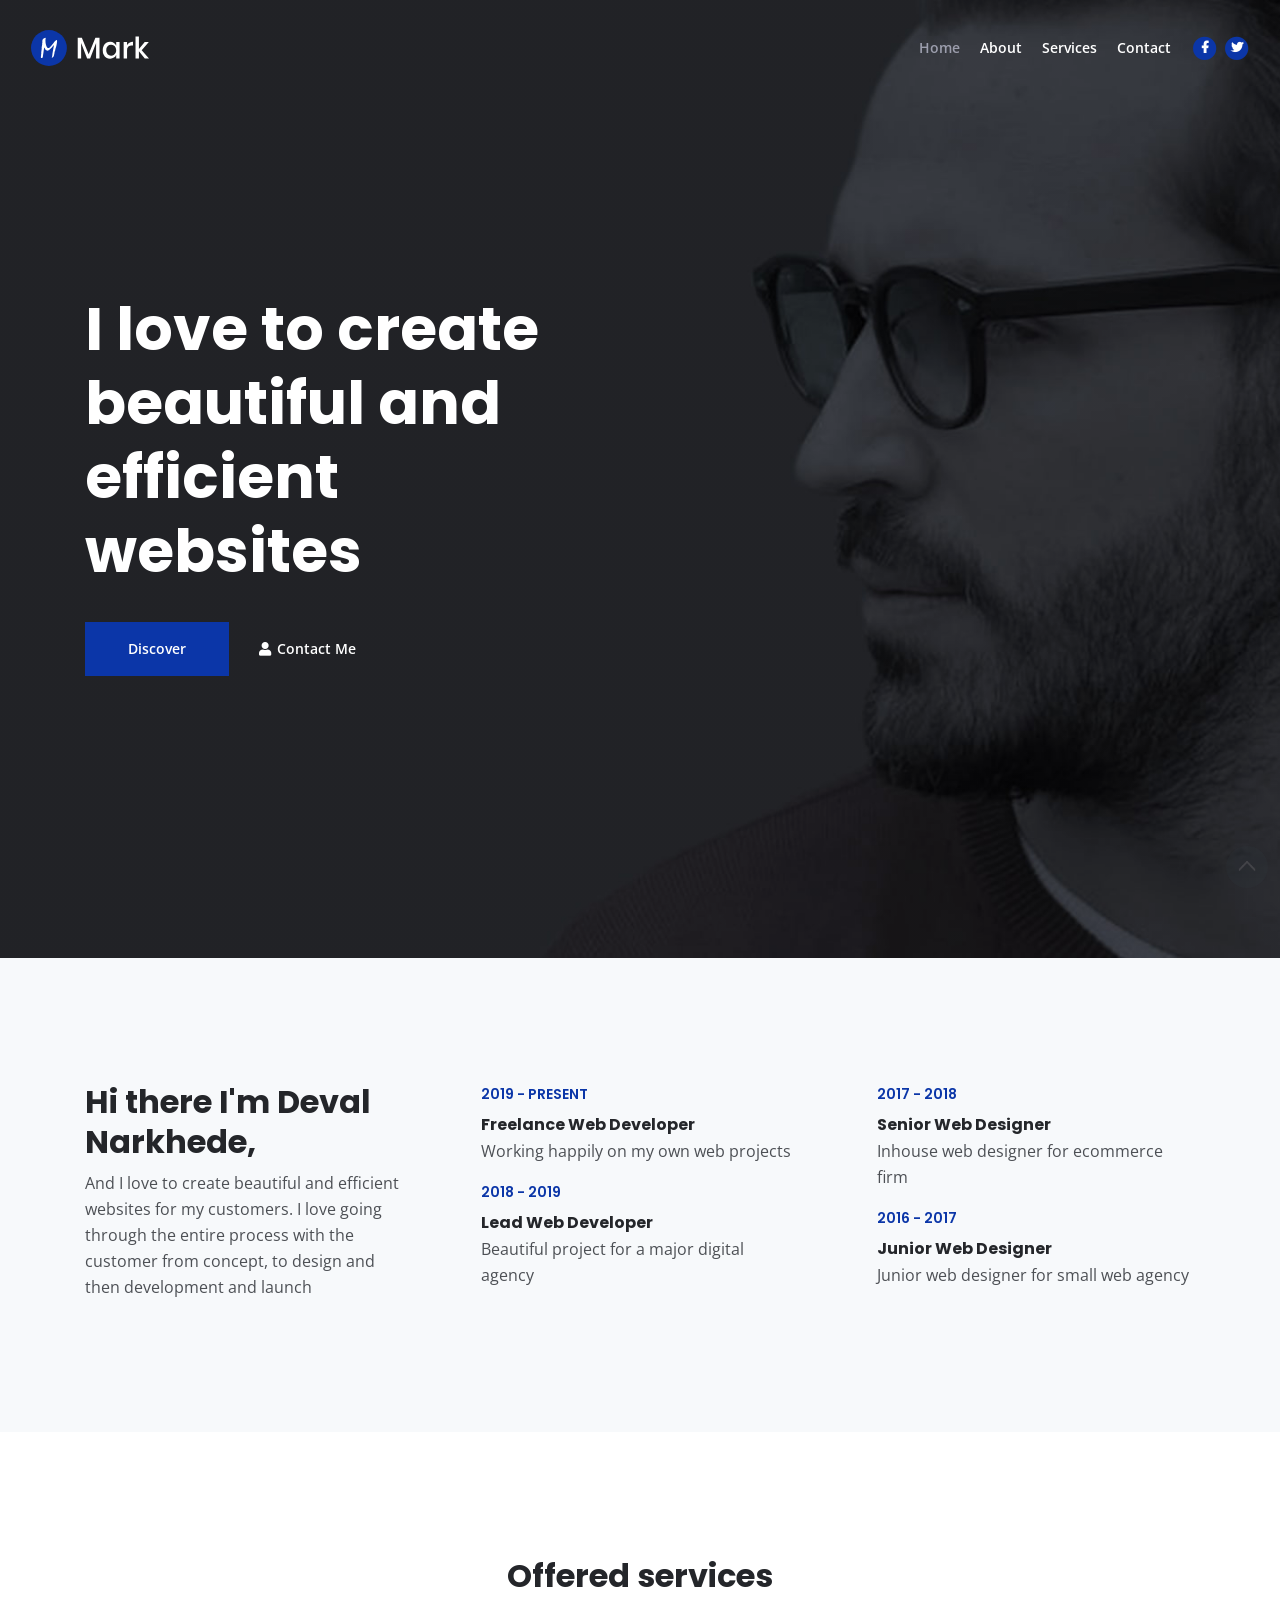
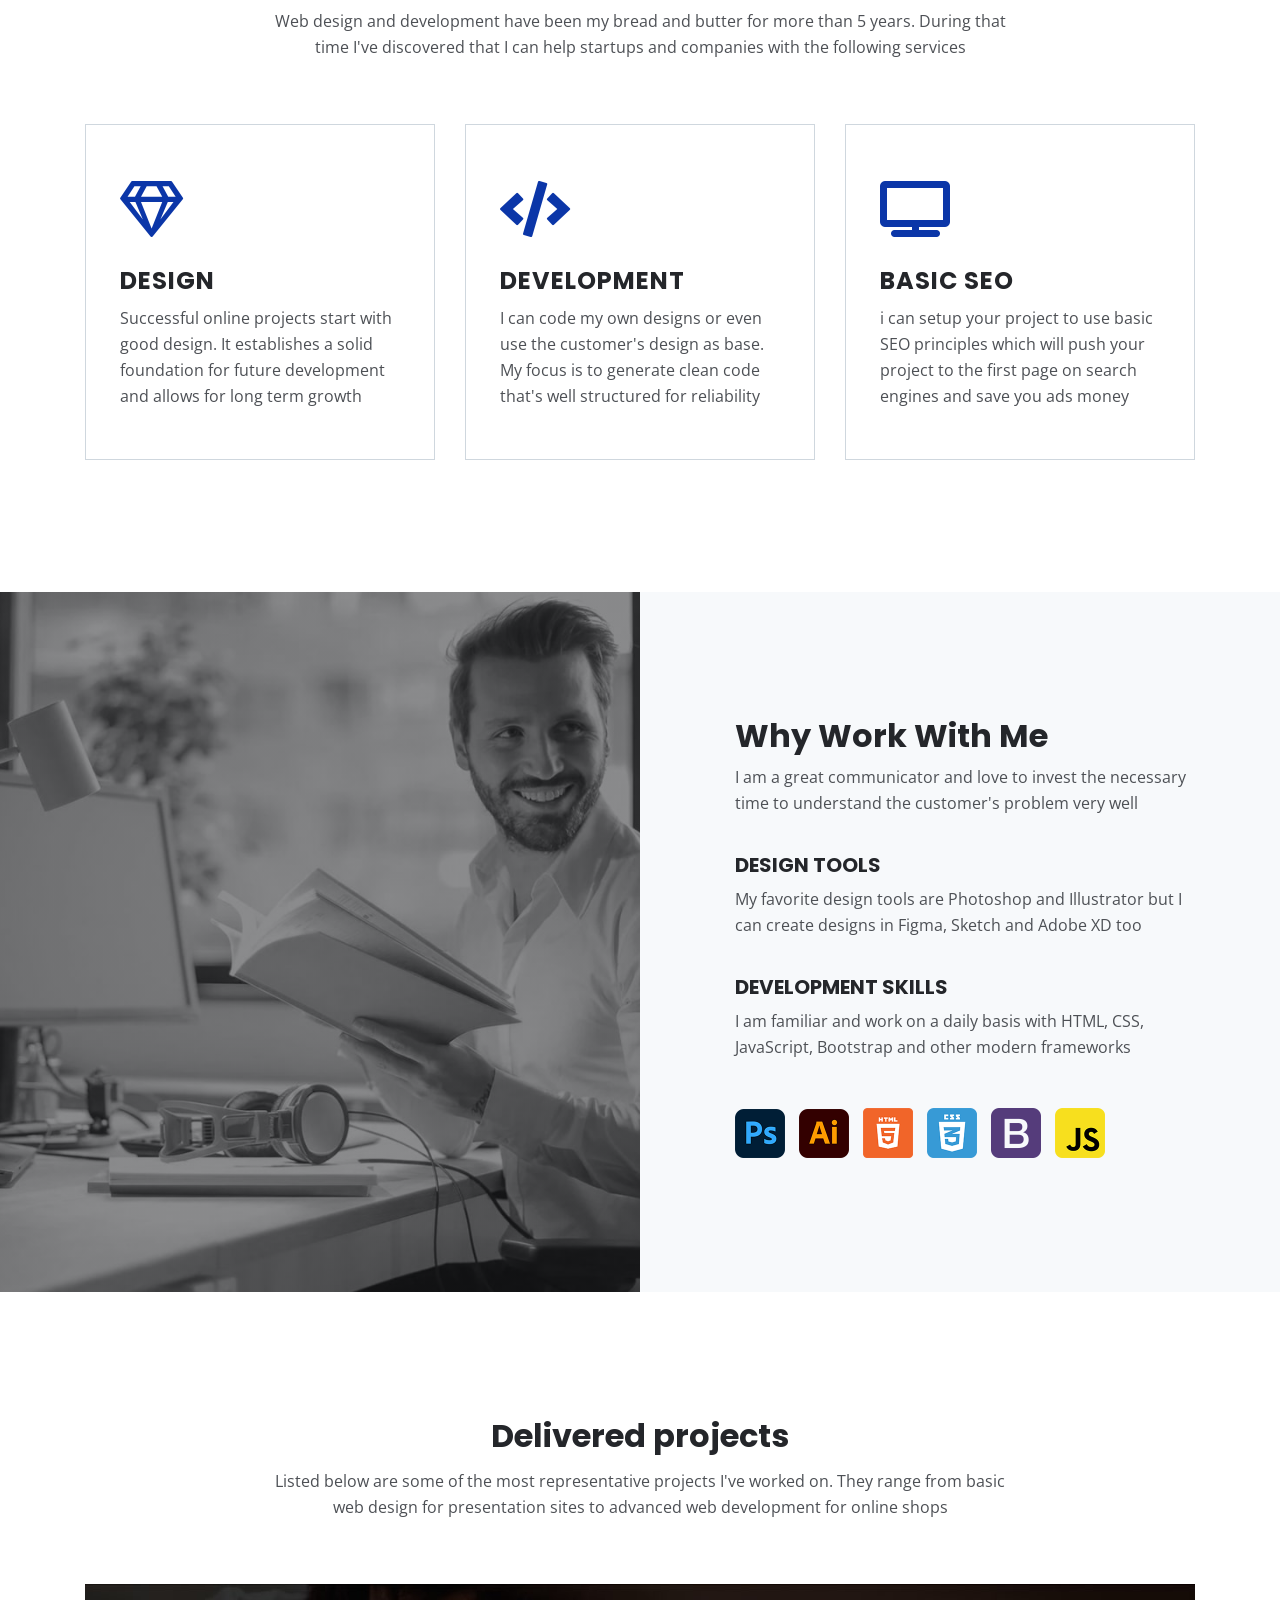
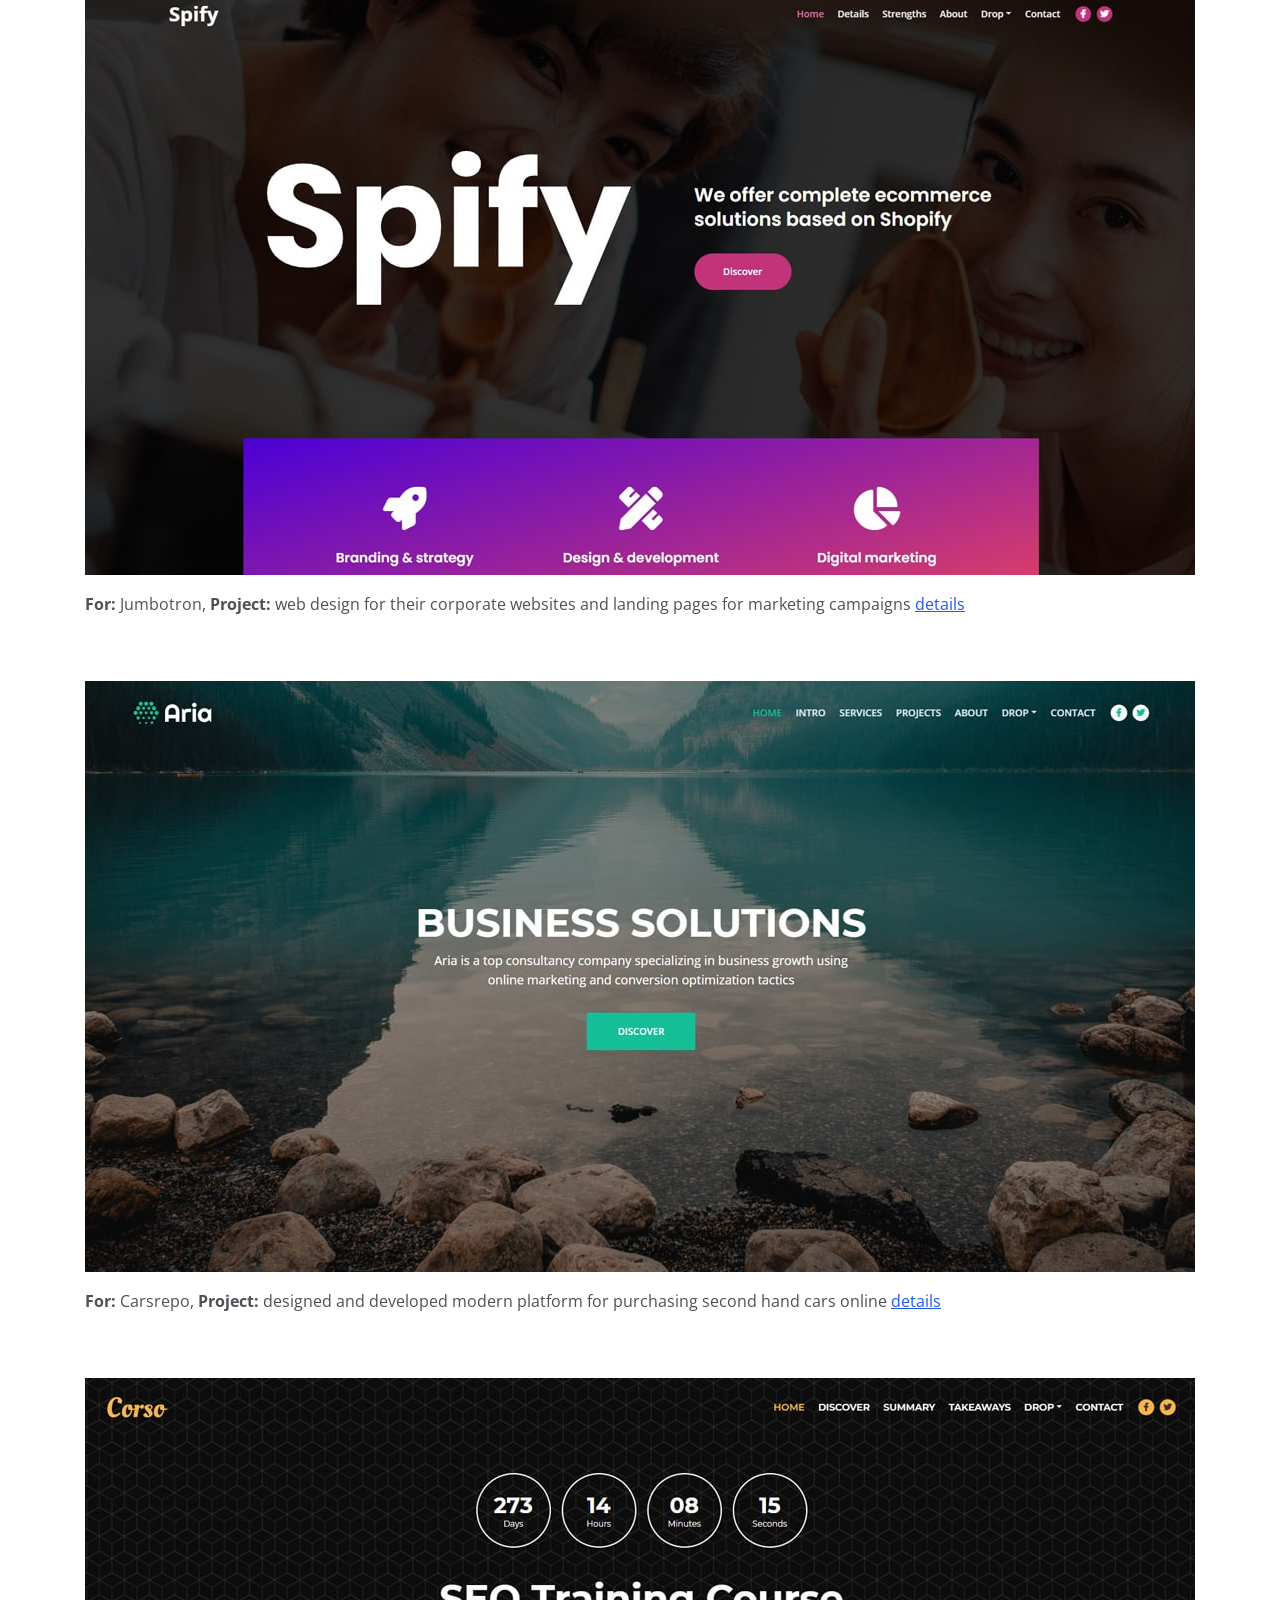
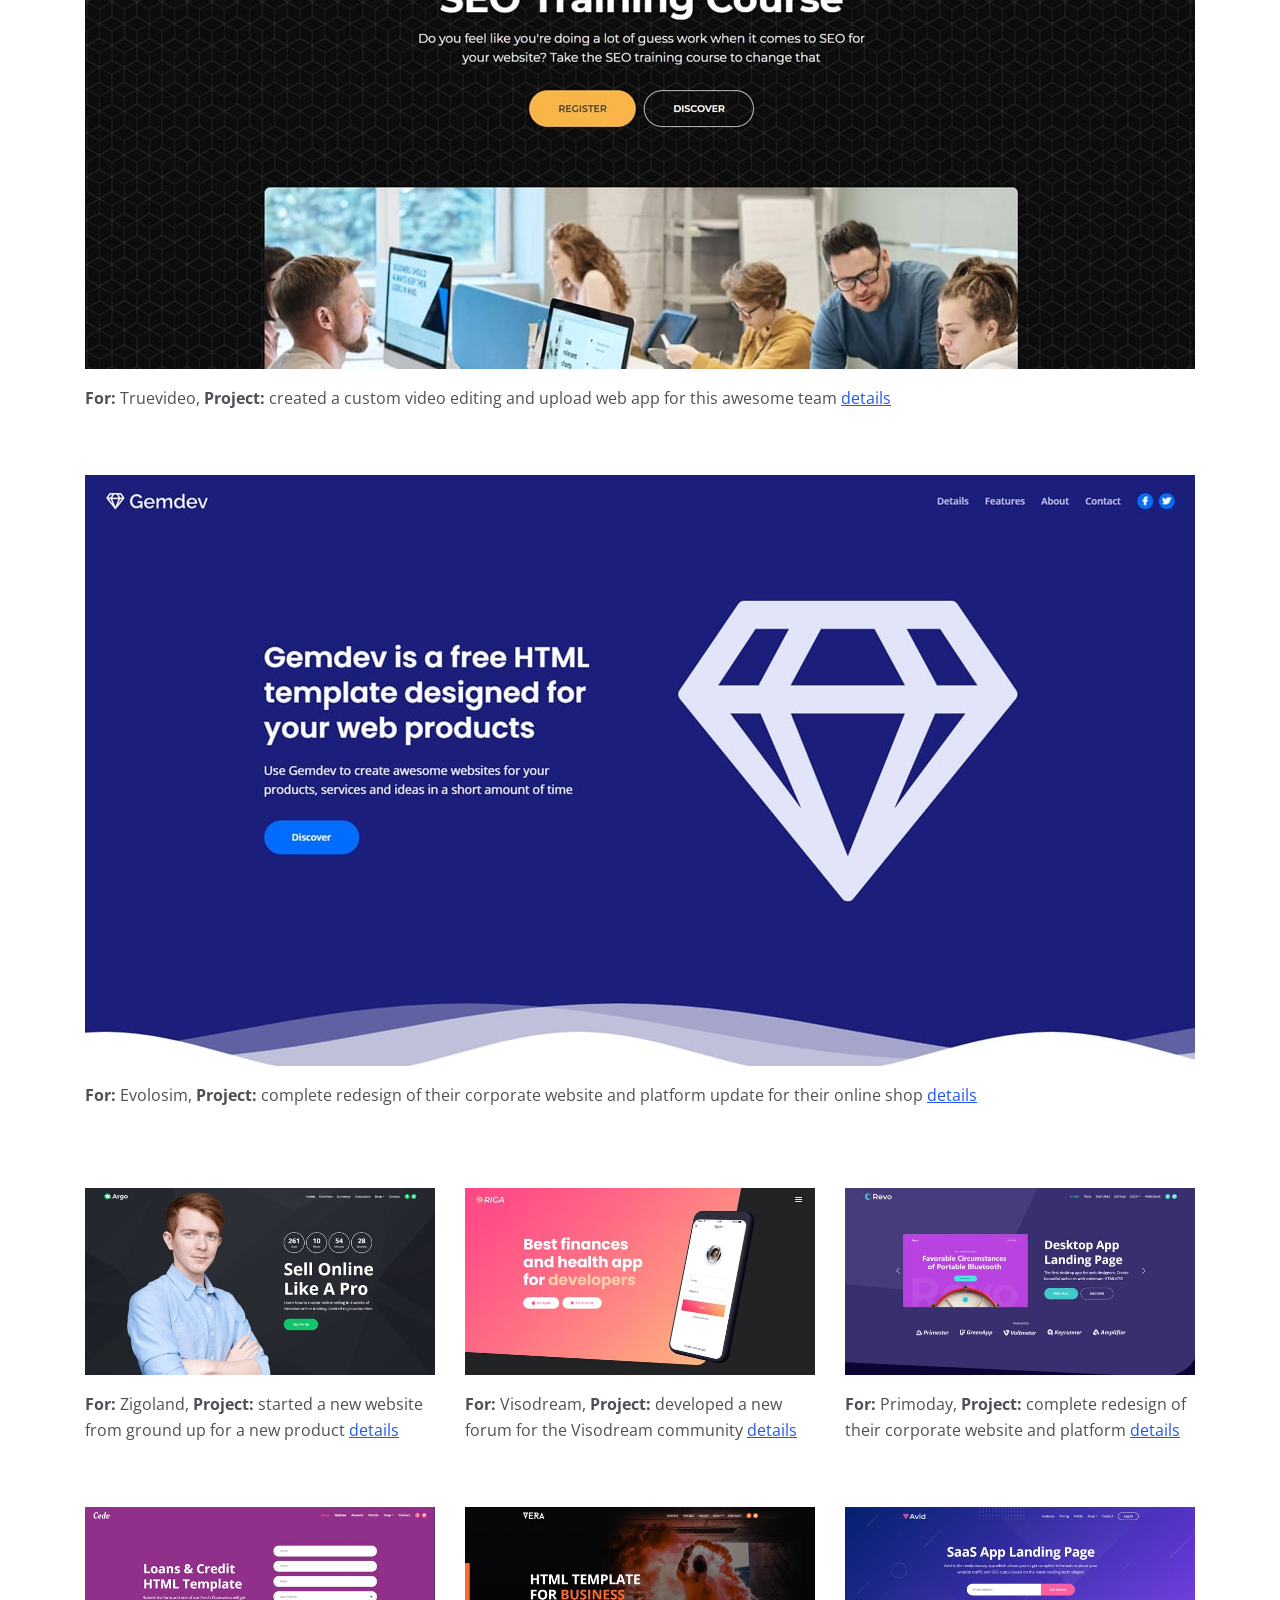
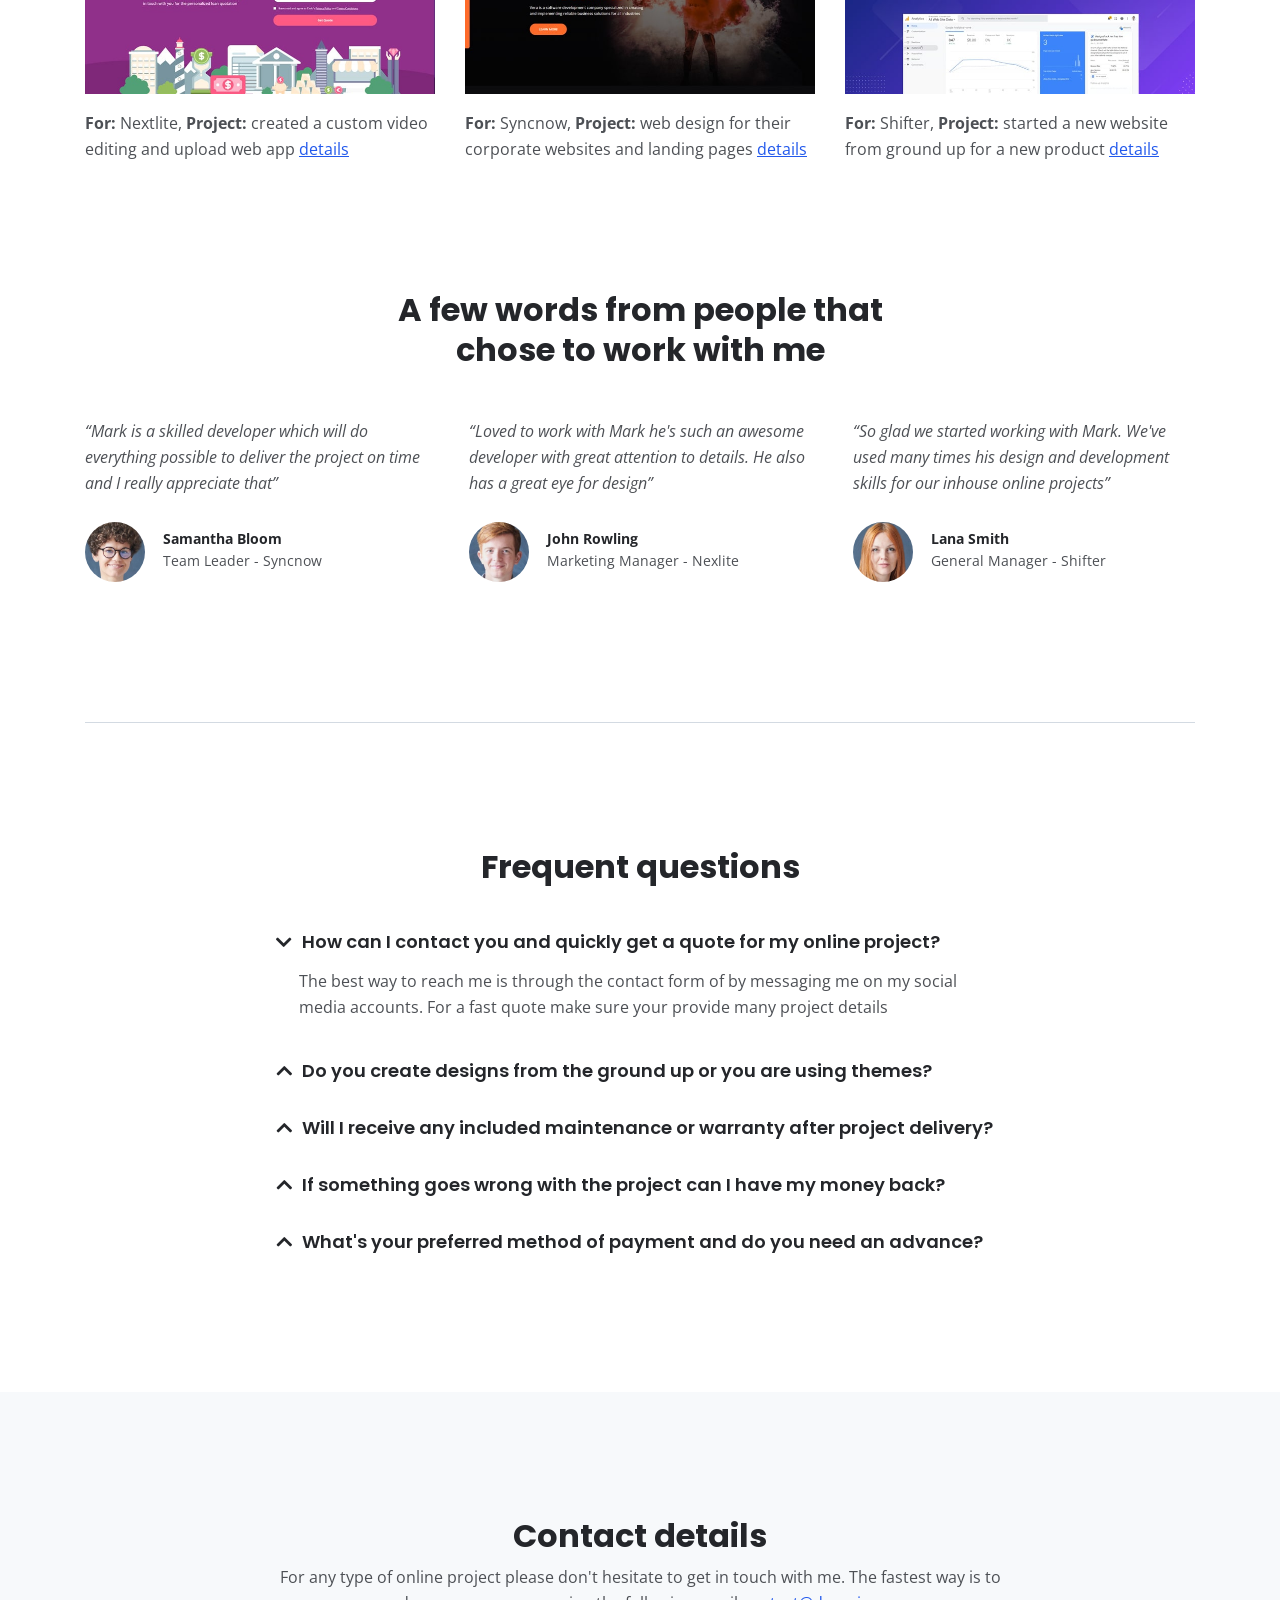
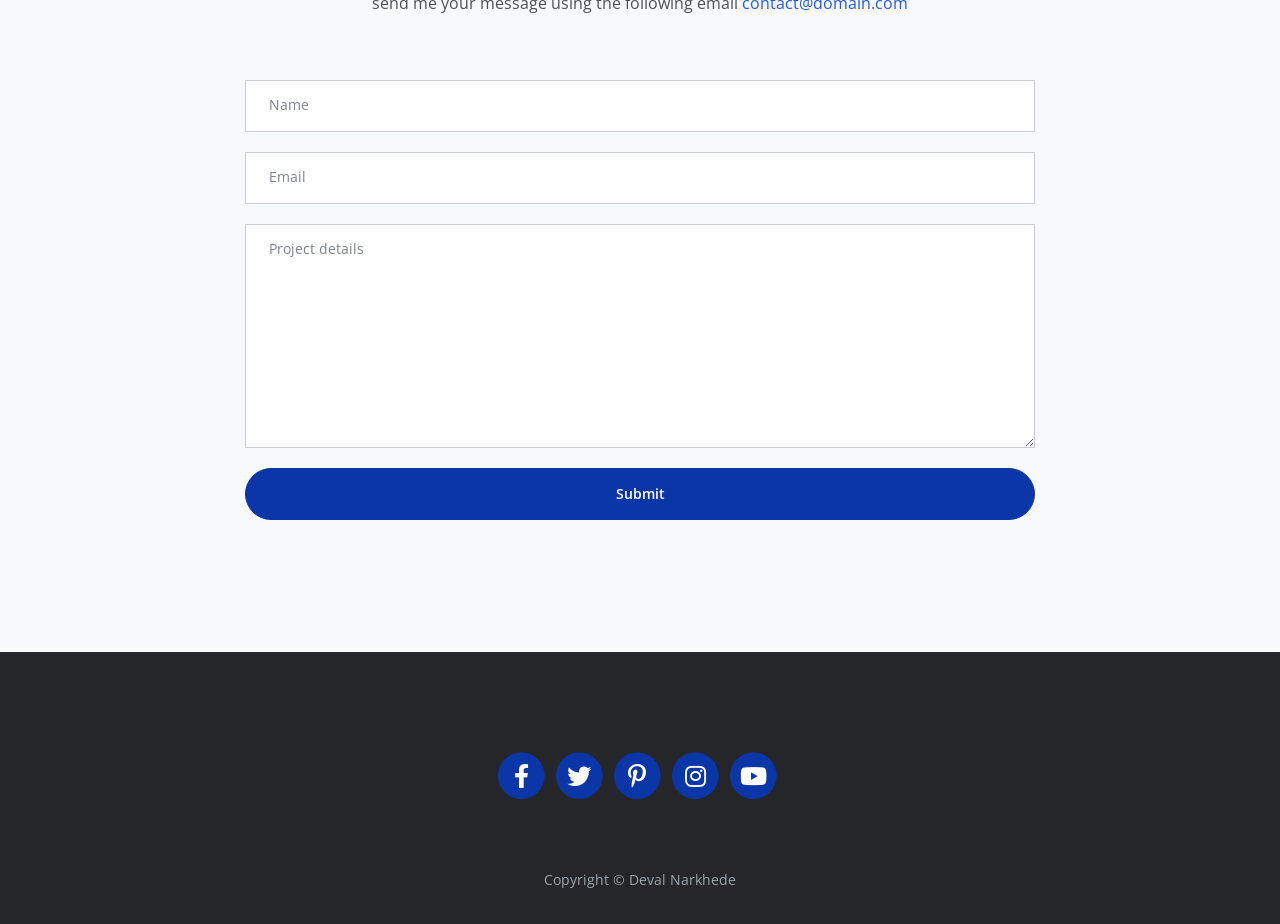
<file: index.html>
<!DOCTYPE html>
<html lang="en">
<head>
    <meta charset="utf-8">
    <meta name="viewport" content="width=device-width, initial-scale=1, shrink-to-fit=no">

    <!-- SEO Meta Tags -->
    <meta name="description" content="Your description">
    <meta name="author" content="Your name">

    <!-- OG Meta Tags to improve the way the post looks when you share the page on Facebook, Twitter, LinkedIn -->
	<meta property="og:site_name" content="" /> <!-- website name -->
	<meta property="og:site" content="" /> <!-- website link -->
	<meta property="og:title" content=""/> <!-- title shown in the actual shared post -->
	<meta property="og:description" content="" /> <!-- description shown in the actual shared post -->
	<meta property="og:image" content="" /> <!-- image link, make sure it's jpg -->
	<meta property="og:url" content="" /> <!-- where do you want your post to link to -->
	<meta name="twitter:card" content="summary_large_image"> <!-- to have large image post format in Twitter -->

    <!-- Webpage Title -->
    <title>Portfolio - Deval</title>

    <!-- Styles -->
    <link rel="preconnect" href="https://fonts.gstatic.com">
    <link href="https://fonts.googleapis.com/css2?family=Open+Sans:ital,wght@0,400;0,600;0,700;1,400&family=Poppins:wght@600&display=swap" rel="stylesheet">
    <link href="assets/css/bootstrap.css" rel="stylesheet">
    <link href="assets/css/fontawesome-all.css" rel="stylesheet">
	<link href="assets/css/styles.css" rel="stylesheet">

	<!-- Favicon  -->
    <link rel="icon" href="assets/images/favicon.png">
</head>
<body data-spy="scroll" data-target=".fixed-top">

    <!-- Navigation -->
    <nav class="navbar navbar-expand-lg fixed-top navbar-dark">
        <div class="container">

            <!-- Image Logo -->
            <a class="navbar-brand logo-image" href="index.html"><img src="assets/images/logo.svg" alt="alternative"></a>

            <!-- Text Logo - Use this if you don't have a graphic logo -->
            <!-- <a class="navbar-brand logo-text page-scroll" href="index.html">Mark</a> -->

            <button class="navbar-toggler p-0 border-0" type="button" data-toggle="offcanvas">
                <span class="navbar-toggler-icon"></span>
            </button>

            <div class="navbar-collapse offcanvas-collapse" id="navbarsExampleDefault">
                <ul class="navbar-nav ml-auto">
                    <li class="nav-item">
                        <a class="nav-link page-scroll" href="#header">Home <span class="sr-only">(current)</span></a>
                    </li>
                    <li class="nav-item">
                        <a class="nav-link page-scroll" href="#about">About</a>
                    </li>
                    <li class="nav-item">
                        <a class="nav-link page-scroll" href="#services">Services</a>
                    </li>
                    <!-- <li class="nav-item dropdown">
                        <a class="nav-link dropdown-toggle" href="#" id="dropdown01" data-toggle="dropdown" aria-haspopup="true" aria-expanded="false">Drop</a>
                        <div class="dropdown-menu" aria-labelledby="dropdown01">
                            <a class="dropdown-item page-scroll" href="project.html">Project Details</a>
                            <div class="dropdown-divider"></div>
                            <a class="dropdown-item page-scroll" href="terms.html">Terms Conditions</a>
                            <div class="dropdown-divider"></div>
                            <a class="dropdown-item page-scroll" href="privacy.html">Privacy Policy</a>
                        </div>
                    </li> -->
                    <li class="nav-item">
                        <a class="nav-link page-scroll" href="#contact">Contact</a>
                    </li>
                </ul>
                <span class="nav-item social-icons">
                    <span class="fa-stack">
                        <a href="#your-link">
                            <i class="fas fa-circle fa-stack-2x"></i>
                            <i class="fab fa-facebook-f fa-stack-1x"></i>
                        </a>
                    </span>
                    <span class="fa-stack">
                        <a href="#your-link">
                            <i class="fas fa-circle fa-stack-2x"></i>
                            <i class="fab fa-twitter fa-stack-1x"></i>
                        </a>
                    </span>
                </span>
            </div> <!-- end of navbar-collapse -->
        </div> <!-- end of container -->
    </nav> <!-- end of navbar -->
    <!-- end of navigation -->


    <!-- Header -->
    <header id="header" class="header">
        <div class="container">
            <div class="row">
                <div class="col-lg-6">
                    <div class="text-container">
                        <h1 class="h1-large">I love to create beautiful and efficient websites</h1>
                        <a class="btn-solid-lg page-scroll" href="#about">Discover</a>
                        <a class="btn-outline-lg page-scroll" href="#contact"><i class="fas fa-user"></i>Contact Me</a>
                    </div> <!-- end of text-container -->
                </div> <!-- end of col -->
            </div> <!-- end of row -->
        </div> <!-- end of container -->
    </header> <!-- end of header -->
    <!-- end of header -->


    <!-- About-->
    <div id="about" class="basic-1 bg-gray">
        <div class="container">
            <div class="row">
                <div class="col-lg-4">
                    <div class="text-container first">
                        <h2>Hi there I'm Deval Narkhede,</h2>
                        <p>And I love to create beautiful and efficient websites for my customers. I love going through the entire process with the customer from concept, to design and then development and launch</p>
                    </div> <!-- end of text-container -->
                </div> <!-- end of col -->
                <div class="col-lg-4">
                    <div class="text-container second">
                        <div class="time">2019 - PRESENT</div>
                        <h6>Freelance Web Developer</h6>
                        <p>Working happily on my own web projects</p>
                        <div class="time">2018 - 2019</div>
                        <h6>Lead Web Developer</h6>
                        <p>Beautiful project for a major digital agency</p>
                    </div> <!-- end of text-container -->
                </div> <!-- end of col -->
                <div class="col-lg-4">
                    <div class="text-container third">
                        <div class="time">2017 - 2018</div>
                        <h6>Senior Web Designer</h6>
                        <p>Inhouse web designer for ecommerce firm</p>
                        <div class="time">2016 - 2017</div>
                        <h6>Junior Web Designer</h6>
                        <p>Junior web designer for small web agency</p>
                    </div> <!-- end of text-container -->
                </div> <!-- end of col -->
            </div> <!-- end of row -->
        </div> <!-- end of container -->
    </div> <!-- end of basic-1 -->
    <!-- end of about -->


    <!-- Services -->
    <div id="services" class="basic-2">
        <div class="container">
            <div class="row">
                <div class="col-lg-12">
                    <h2 class="h2-heading">Offered services</h2>
                    <p class="p-heading">Web design and development have been my bread and butter for more than 5 years. During that time I've discovered that I can help startups and companies with the following services</p>
                </div> <!-- end of col -->
            </div> <!-- end of row -->
            <div class="row">
                <div class="col-lg-4">
                    <div class="text-box">
                        <i class="far fa-gem"></i>
                        <h4>DESIGN</h4>
                        <p>Successful online projects start with good design. It establishes a solid foundation for future development and allows for long term growth</p>
                    </div> <!-- end of text-box -->
                </div> <!-- end of col -->
                <div class="col-lg-4">
                    <div class="text-box">
                        <i class="fas fa-code"></i>
                        <h4>DEVELOPMENT</h4>
                        <p>I can code my own designs or even use the customer's design as base. My focus is to generate clean code that's well structured for reliability</p>
                    </div> <!-- end of text-box -->
                </div> <!-- end of col -->
                <div class="col-lg-4">
                    <div class="text-box">
                        <i class="fas fa-tv"></i>
                        <h4>BASIC SEO</h4>
                        <p>i can setup your project to use basic SEO principles which will push your project to the first page on search engines and save you ads money</p>
                    </div> <!-- end of text-box -->
                </div> <!-- end of col -->
            </div> <!-- end of row -->
        </div> <!-- end of container -->
    </div> <!-- end of basic-2 -->
    <!-- end of services -->


    <!-- Details -->
	<div class="split">
		<div class="area-1">
		</div><!-- end of area-1 on same line and no space between comments to eliminate margin white space --><div class="area-2 bg-gray">
            <div class="container">
                <div class="row">
                    <div class="col-lg-12">

                        <!-- Text Container -->
                        <div class="text-container">
                            <h2>Why Work With Me</h2>
                            <p>I am a great communicator and love to invest the necessary time to understand the customer's problem very well</p>
                            <h5>DESIGN TOOLS</h5>
                            <p>My favorite design tools are Photoshop and Illustrator but I can create designs in Figma, Sketch and Adobe XD too</p>
                            <h5>DEVELOPMENT SKILLS</h5>
                            <p>I am familiar and work on a daily basis with HTML, CSS, JavaScript, Bootstrap and other modern frameworks</p>

                            <div class="icons-container">
                                <img src="assets/images/details-icon-photoshop.png" alt="alternative">
                                <img src="assets/images/details-icon-illustrator.png" alt="alternative">
                                <img src="assets/images/details-icon-html.png" alt="alternative">
                                <img src="assets/images/details-icon-css.png" alt="alternative">
                                <img src="assets/images/details-icon-bootstrap.png" alt="alternative">
                                <img src="assets/images/details-icon-javascript.png" alt="alternative">
                            </div> <!-- end of icons-container -->
                        </div> <!-- end of text-container -->
                        <!-- end of text container -->

                    </div> <!-- end of col -->
                </div> <!-- end of row -->
            </div> <!-- end of container -->
		</div> <!-- end of area-2 -->
    </div> <!-- end of split -->
    <!-- end of details -->


    <!-- Projects -->
    <div id="projects" class="basic-3">
        <div class="container">
            <div class="row">
                <div class="col-lg-12">
                    <h2 class="h2-heading">Delivered projects</h2>
                    <p class="p-heading">Listed below are some of the most representative projects I've worked on. They range from basic web design for presentation sites to advanced web development for online shops</p>
                </div> <!-- end of col -->
            </div> <!-- end of row -->
            <div class="row">
                <div class="col-lg-12">
                    <div class="text-container">
                        <div class="image-container">
                            <a href="project.html">
                                <img class="img-fluid" src="assets/images/project-1.jpg" alt="alternative">
                            </a>
                        </div> <!-- end of image-container -->
                        <p><strong>For:</strong> Jumbotron, <strong>Project:</strong> web design for their corporate websites and landing pages for marketing campaigns <a class="blue" href="project.html">details</a></p>
                    </div> <!-- end of text-container -->
                    <div class="text-container">
                        <div class="image-container">
                            <a href="project.html">
                                <img class="img-fluid" src="assets/images/project-2.jpg" alt="alternative">
                            </a>
                        </div> <!-- end of image-container -->
                        <p><strong>For:</strong> Carsrepo, <strong>Project:</strong> designed and developed modern platform for purchasing second hand cars online <a class="blue" href="project.html">details</a></p>
                    </div> <!-- end of text-container -->
                    <div class="text-container">
                        <div class="image-container">
                            <a href="project.html">
                                <img class="img-fluid" src="assets/images/project-3.jpg" alt="alternative">
                            </a>
                        </div> <!-- end of image-container -->
                        <p><strong>For:</strong> Truevideo, <strong>Project:</strong> created a custom video editing and upload web app for this awesome team <a class="blue" href="project.html">details</a></p>
                    </div> <!-- end of text-container -->
                    <div class="text-container">
                        <div class="image-container">
                            <a href="project.html">
                                <img class="img-fluid" src="assets/images/project-4.jpg" alt="alternative">
                            </a>
                        </div> <!-- end of image-container -->
                        <p><strong>For:</strong> Evolosim, <strong>Project:</strong> complete redesign of their corporate website and platform update for their online shop <a class="blue" href="project.html">details</a></p>
                    </div> <!-- end of text-container -->
                </div> <!-- end of col -->
            </div> <!-- end of row -->
        </div> <!-- end of container -->
    </div> <!-- end of basic-3 -->
    <!-- end of projects -->


    <!-- Works -->
    <div class="basic-4">
        <div class="container">
            <div class="row">
                <div class="col-lg-4">
                    <div class="text-container">
                        <div class="image-container">
                            <a href="project.html">
                                <img class="img-fluid" src="assets/images/work-1.jpg" alt="alternative">
                            </a>
                        </div> <!-- end of image-container -->
                        <p><strong>For:</strong> Zigoland, <strong>Project:</strong> started a new website from ground up for a new product <a class="blue" href="project.html">details</a></p>
                    </div> <!-- end of text-container -->
                </div> <!-- end of col -->
                <div class="col-lg-4">
                    <div class="text-container">
                        <div class="image-container">
                            <a href="project.html">
                                <img class="img-fluid" src="assets/images/work-2.jpg" alt="alternative">
                            </a>
                        </div> <!-- end of image-container -->
                        <p><strong>For:</strong> Visodream, <strong>Project:</strong> developed a new forum for the Visodream community <a class="blue" href="project.html">details</a></p>
                    </div> <!-- end of text-container -->
                </div> <!-- end of col -->
                <div class="col-lg-4">
                    <div class="text-container">
                        <div class="image-container">
                            <a href="project.html">
                                <img class="img-fluid" src="assets/images/work-3.jpg" alt="alternative">
                            </a>
                        </div> <!-- end of image-container -->
                        <p><strong>For:</strong> Primoday, <strong>Project:</strong> complete redesign of their corporate website and platform <a class="blue" href="project.html">details</a></p>
                    </div> <!-- end of text-container -->
                </div> <!-- end of col -->
            </div> <!-- end of row -->
            <div class="row">
                <div class="col-lg-4">
                    <div class="text-container">
                        <div class="image-container">
                            <a href="project.html">
                                <img class="img-fluid" src="assets/images/work-4.jpg" alt="alternative">
                            </a>
                        </div> <!-- end of image-container -->
                        <p><strong>For:</strong> Nextlite, <strong>Project:</strong> created a custom video editing and upload web app <a class="blue" href="project.html">details</a></p>
                    </div> <!-- end of text-container -->
                </div> <!-- end of col -->
                <div class="col-lg-4">
                    <div class="text-container">
                        <div class="image-container">
                            <a href="project.html">
                                <img class="img-fluid" src="assets/images/work-5.jpg" alt="alternative">
                            </a>
                        </div> <!-- end of image-container -->
                        <p><strong>For:</strong> Syncnow, <strong>Project:</strong> web design for their corporate websites and landing pages <a class="blue" href="project.html">details</a></p>
                    </div> <!-- end of text-container -->
                </div> <!-- end of col -->
                <div class="col-lg-4">
                    <div class="text-container">
                        <div class="image-container">
                            <a href="project.html">
                                <img class="img-fluid" src="assets/images/work-6.jpg" alt="alternative">
                            </a>
                        </div> <!-- end of image-container -->
                        <p><strong>For:</strong> Shifter, <strong>Project:</strong> started a new website from ground up for a new product <a class="blue" href="project.html">details</a></p>
                    </div> <!-- end of text-container -->
                </div> <!-- end of col -->
            </div> <!-- end of row -->
        </div> <!-- end of container -->
    </div> <!-- end of basic-4 -->
    <!-- end of works -->


    <!-- Testimonials -->
    <div class="cards-1">
        <div class="container">
            <div class="row">
                <div class="col-lg-12">
                    <h2 class="h2-heading">A few words from people that chose to work with me</h2>
                </div> <!-- end of col -->
            </div> <!-- end of row -->
            <div class="row">
                <div class="col-lg-12">

                    <!-- Card -->
                    <div class="card">
                        <div class="card-body">
                            <p class="testimonial-text">“Mark is a skilled developer which will do everything possible to deliver the project on time and I really appreciate that”</p>
                            <div class="details">
                                <img src="assets/images/testimonial-1.jpg" alt="alternative">
                                <div class="text">
                                    <div class="testimonial-author">Samantha Bloom</div>
                                    <div class="occupation">Team Leader - Syncnow</div>
                                </div> <!-- end of text -->
                            </div> <!-- end of testimonial-details -->
                        </div>
                    </div>
                    <!-- end of card -->

                    <!-- Card -->
                    <div class="card">
                        <div class="card-body">
                            <p class="testimonial-text">“Loved to work with Mark he's such an awesome developer with great attention to details. He also has a great eye for design”</p>
                            <div class="details">
                                <img src="assets/images/testimonial-2.jpg" alt="alternative">
                                <div class="text">
                                    <div class="testimonial-author">John Rowling</div>
                                    <div class="occupation">Marketing Manager - Nexlite</div>
                                </div> <!-- end of text -->
                            </div> <!-- end of testimonial-details -->
                        </div>
                    </div>
                    <!-- end of card -->

                    <!-- Card -->
                    <div class="card">
                        <div class="card-body">
                            <p class="testimonial-text">“So glad we started working with Mark. We've used many times his design and development skills for our inhouse online projects”</p>
                            <div class="details">
                                <img src="assets/images/testimonial-3.jpg" alt="alternative">
                                <div class="text">
                                    <div class="testimonial-author">Lana Smith</div>
                                    <div class="occupation">General Manager - Shifter</div>
                                </div> <!-- end of text -->
                            </div> <!-- end of testimonial-details -->
                        </div>
                    </div>
                    <!-- end of card -->

                </div> <!-- end of col -->
            </div> <!-- end of row -->
        </div> <!-- end of container -->
    </div> <!-- end of cards-1 -->
    <!-- end of testimonials -->


    <!-- Section Divider -->
    <div class="container">
        <div class="row">
            <div class="col-lg-12">
                <hr class="section-divider">
            </div> <!-- end of col -->
        </div> <!-- end of row -->
    </div> <!-- end of container -->
    <!-- end of section divider -->


    <!-- Questions -->
    <div class="accordion-1">
        <div class="container">
            <div class="row">
                <div class="col-lg-12">
                    <h2 class="h2-heading">Frequent questions</h2>
                </div> <!-- end of col -->
            </div> <!-- end of row -->
            <div class="row">
                <div class="col-lg-12">

                    <div class="accordion" id="accordionExample">
                        <div class="card">
                            <div class="card-header" id="headingOne">
                                <button class="btn btn-link btn-block text-left" type="button" data-toggle="collapse" data-target="#collapseOne" aria-expanded="true" aria-controls="collapseOne">
                                    How can I contact you and quickly get a quote for my online project?
                                </button>
                            </div>
                            <div id="collapseOne" class="collapse show" aria-labelledby="headingOne" data-parent="#accordionExample">
                                <div class="card-body">
                                    The best way to reach me is through the contact form of by messaging me on my social media accounts. For a fast quote make sure your provide many project details
                                </div>
                            </div>
                        </div>
                        <div class="card">
                            <div class="card-header" id="headingTwo">
                                <button class="btn btn-link btn-block text-left collapsed" type="button" data-toggle="collapse" data-target="#collapseTwo" aria-expanded="false" aria-controls="collapseTwo">
                                    Do you create designs from the ground up or you are using themes?
                                </button>
                            </div>
                            <div id="collapseTwo" class="collapse" aria-labelledby="headingTwo" data-parent="#accordionExample">
                                <div class="card-body">
                                    The best way to reach me is through the contact form of by messaging me on my social media accounts. For a fast quote make sure your provide many project details
                                </div>
                            </div>
                        </div>
                        <div class="card">
                            <div class="card-header" id="headingThree">
                                <button class="btn btn-link btn-block text-left collapsed" type="button" data-toggle="collapse" data-target="#collapseThree" aria-expanded="false" aria-controls="collapseThree">
                                    Will I receive any included maintenance or warranty after project delivery?
                                </button>
                            </div>
                            <div id="collapseThree" class="collapse" aria-labelledby="headingThree" data-parent="#accordionExample">
                                <div class="card-body">
                                    The best way to reach me is through the contact form of by messaging me on my social media accounts. For a fast quote make sure your provide many project details
                                </div>
                            </div>
                        </div>
                        <div class="card">
                            <div class="card-header" id="headingFour">
                                <button class="btn btn-link btn-block text-left collapsed" type="button" data-toggle="collapse" data-target="#collapseFour" aria-expanded="false" aria-controls="collapseFour">
                                    If something goes wrong with the project can I have my money back?
                                </button>
                            </div>
                            <div id="collapseFour" class="collapse" aria-labelledby="headingFour" data-parent="#accordionExample">
                                <div class="card-body">
                                    The best way to reach me is through the contact form of by messaging me on my social media accounts. For a fast quote make sure your provide many project details
                                </div>
                            </div>
                        </div>
                        <div class="card">
                            <div class="card-header" id="headingFive">
                                <button class="btn btn-link btn-block text-left collapsed" type="button" data-toggle="collapse" data-target="#collapseFive" aria-expanded="false" aria-controls="collapseFive">
                                    What's your preferred method of payment and do you need an advance?
                                </button>
                            </div>
                            <div id="collapseFive" class="collapse" aria-labelledby="headingFive" data-parent="#accordionExample">
                                <div class="card-body">
                                    The best way to reach me is through the contact form of by messaging me on my social media accounts. For a fast quote make sure your provide many project details
                                </div>
                            </div>
                        </div>
                    </div> <!-- end of accordion -->

                </div> <!-- end of col -->
            </div> <!-- end of row -->
        </div> <!-- end of container -->
    </div> <!-- end of accordion-1 -->
    <!-- end of questions -->


    <!-- Contact -->
    <div id="contact" class="form-1 bg-gray">
        <div class="container">
            <div class="row">
                <div class="col-lg-12">
                    <h2>Contact details</h2>
                    <p class="p-heading">For any type of online project please don't hesitate to get in touch with me. The fastest way is to send me your message using the following email <a class="blue no-line" href="#your-link">contact@domain.com</a></p>
                </div> <!-- end of col -->
            </div> <!-- end of row -->
            <div class="row">
                <div class="col-lg-12">

                    <!-- Contact Form -->
                    <form id="contactForm">
                        <div class="form-group">
                            <input type="text" class="form-control-input" id="cname" required>
                            <label class="label-control" for="cname">Name</label>
                        </div>
                        <div class="form-group">
                            <input type="email" class="form-control-input" id="cemail" required>
                            <label class="label-control" for="cemail">Email</label>
                        </div>
                        <div class="form-group">
                            <textarea class="form-control-textarea" id="cmessage" required></textarea>
                            <label class="label-control" for="cmessage">Project details</label>
                        </div>
                        <div class="form-group">
                            <button type="submit" class="form-control-submit-button">Submit</button>
                        </div>
                    </form>
                    <!-- end of contact form -->

                </div> <!-- end of col -->
            </div> <!-- end of row -->
        </div> <!-- end of container -->
    </div> <!-- end of form-1 -->
    <!-- end of contact -->


    <!-- Footer -->
    <div class="footer bg-gray">
        <div class="container">
            <div class="row">
                <div class="col-lg-12">
                    <div class="social-container">
                        <span class="fa-stack">
                            <a href="#your-link">
                                <i class="fas fa-circle fa-stack-2x"></i>
                                <i class="fab fa-facebook-f fa-stack-1x"></i>
                            </a>
                        </span>
                        <span class="fa-stack">
                            <a href="#your-link">
                                <i class="fas fa-circle fa-stack-2x"></i>
                                <i class="fab fa-twitter fa-stack-1x"></i>
                            </a>
                        </span>
                        <span class="fa-stack">
                            <a href="#your-link">
                                <i class="fas fa-circle fa-stack-2x"></i>
                                <i class="fab fa-pinterest-p fa-stack-1x"></i>
                            </a>
                        </span>
                        <span class="fa-stack">
                            <a href="#your-link">
                                <i class="fas fa-circle fa-stack-2x"></i>
                                <i class="fab fa-instagram fa-stack-1x"></i>
                            </a>
                        </span>
                        <span class="fa-stack">
                            <a href="#your-link">
                                <i class="fas fa-circle fa-stack-2x"></i>
                                <i class="fab fa-youtube fa-stack-1x"></i>
                            </a>
                        </span>
                    </div> <!-- end of social-container -->
                </div> <!-- end of col -->
            </div> <!-- end of row -->
        </div> <!-- end of container -->
    </div> <!-- end of footer -->
    <!-- end of footer -->


    <!-- Copyright -->
    <div class="copyright bg-gray">
        <div class="container">
            <div class="row">
                <div class="col-lg-12">
                    <p class="p-small">Copyright © <a class="no-line" href="#your-link">Deval Narkhede</a></p>
                </div> <!-- end of col -->
            </div> <!-- enf of row -->
        </div> <!-- end of container -->
    </div> <!-- end of copyright -->
    <!-- end of copyright -->


    <!-- Scripts -->
    <script src="assets/js/jquery.min.js"></script> <!-- jQuery for Bootstrap's JavaScript plugins -->
    <script src="assets/js/bootstrap.min.js"></script> <!-- Bootstrap framework -->
    <script src="assets/js/jquery.easing.min.js"></script> <!-- jQuery Easing for smooth scrolling between anchors -->
    <script src="assets/js/scripts.js"></script> <!-- Custom scripts -->
</body>
</html>
</file>
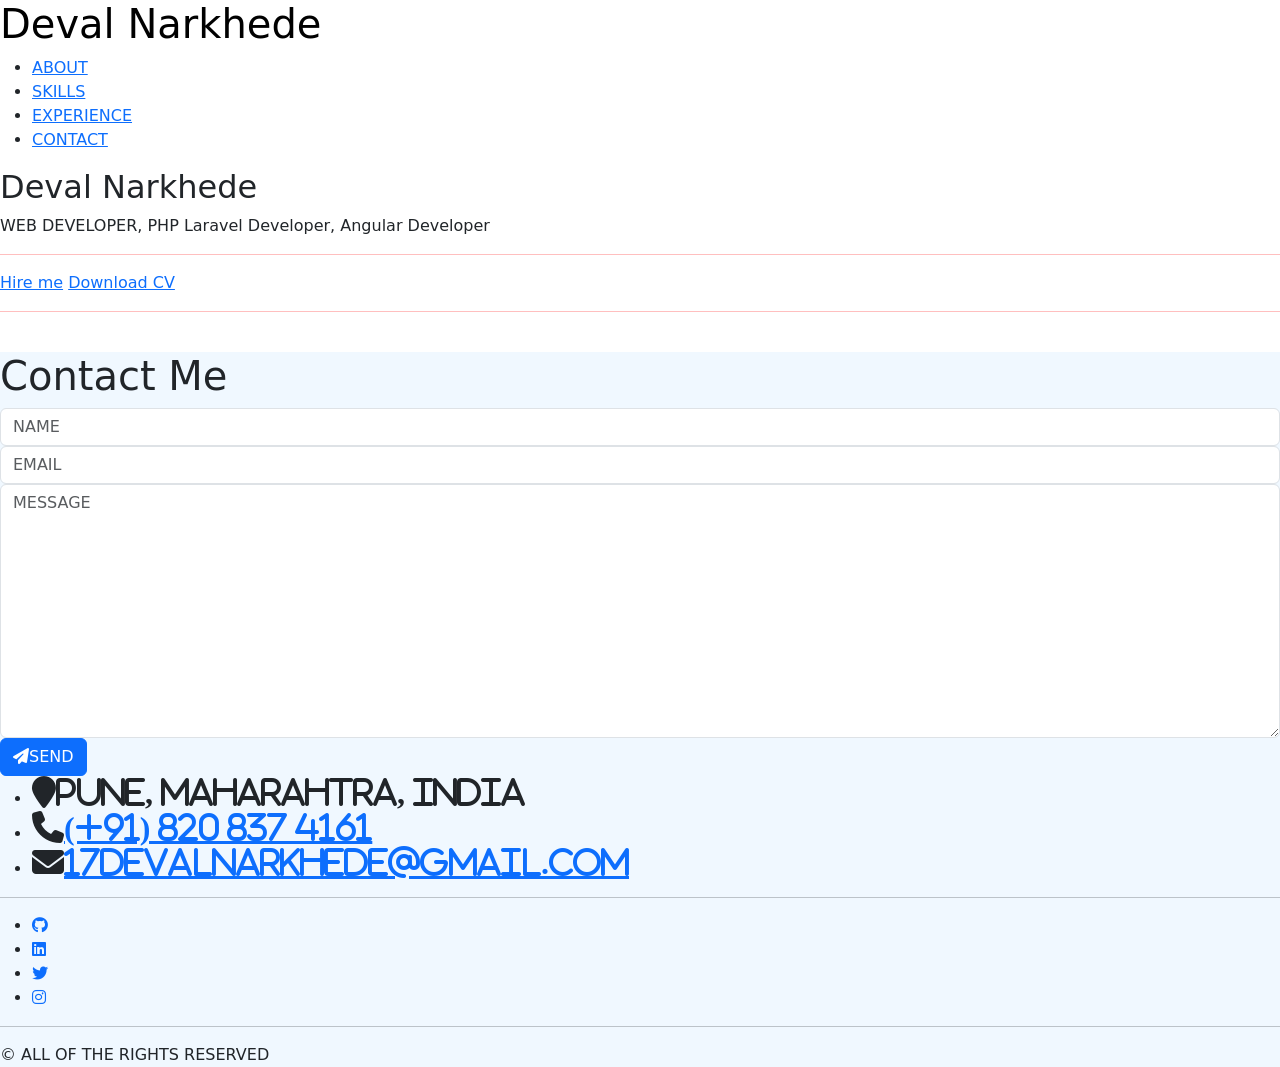
<file: 2.html>
<!DOCTYPE html>
<html lang="en">

<head>
  <meta charset="UTF-8">
  <meta name="viewport" content="width=device-width, initial-scale=1.0">
  <title>Deval Narkhede</title>
  <link href="https://cdn.jsdelivr.net/npm/bootstrap@5.3.3/dist/css/bootstrap.min.css" rel="stylesheet" integrity="sha384-QWTKZyjpPEjISv5WaRU9OFeRpok6YctnYmDr5pNlyT2bRjXh0JMhjY6hW+ALEwIH" crossorigin="anonymous">
  <link rel="icon" type="image/x-icon" href="https://devaln.github.io/Portfolio/assets/images/cv.svg">
  <link rel="stylesheet" href="https://devaln.github.io/Portfolio/assets/style.css">
  <link rel="stylesheet" href="https://cdnjs.cloudflare.com/ajax/libs/font-awesome/6.5.2/css/all.min.css">
</head>

<body>
  <header>
    <h1><a style="text-decoration: none;color: black;" href="/Portfolio">Deval Narkhede</a></h1>
    <nav>
      <ul>
        <li><a href="#">ABOUT</a></li>
        <li><a href="#">SKILLS</a></li>
        <li><a href="#">EXPERIENCE</a></li>
        <li><a href="#contact">CONTACT</a></li>
      </ul>
    </nav>
  </header>
  <main>
    <section class="intro">
      <h2 class="name">Deval Narkhede</h2>
      <p class="desc">WEB DEVELOPER, PHP Laravel Developer, Angular Developer</p>
      <hr style="border-color: red;">
      <div class="buttons">
        <a href="#contact">Hire me</a>
        <a href="#">Download CV</a>
      </div>
      <hr style="border-color: red;">
      <div class="social" style="margin-left: 60%;">
        <a href="#" style="text-decoration: none;color: white;"><i class="fa-brands fa-facebook"></i></a>
        <a href="#" style="text-decoration: none;color: white;"><i class="fa-brands fa-linkedin" aria-hidden="true"></i></a>
      </div>
    </section>

    <div id="contact" style="background-color: aliceblue;">

      <h1 class="section-header">Contact Me</h1>

      <div class="contact-wrapper">

        <!-- Left contact page -->

        <form id="contact-form" class="form-horizontal" role="form">

          <div class="form-group">
            <div class="col-sm-12">
              <input type="text" class="form-control" id="name" placeholder="NAME" name="name" value="" required>
            </div>
          </div>

          <div class="form-group">
            <div class="col-sm-12">
              <input type="email" class="form-control" id="email" placeholder="EMAIL" name="email" value="" required>
            </div>
          </div>

          <textarea class="form-control" rows="10" placeholder="MESSAGE" name="message" required></textarea>

          <button class="btn btn-primary send-button" id="submit" type="submit" value="SEND">
            <div class="alt-send-button">
              <i class="fa fa-paper-plane"></i><span class="send-text">SEND</span>
            </div>

          </button>

        </form>

        <!-- Left contact page -->

        <div class="direct-contact-container">

          <ul class="contact-list">
            <li class="list-item"><i class="fa fa-map-marker fa-2x"><span class="contact-text place text-sm">Pune, Maharahtra, India</span></i></li>

            <li class="list-item"><i class="fa fa-phone fa-2x"><span class="contact-text phone"><a
                    href="tel:1-212-555-5555" title="Give me a call">(+91) 820 837 4161</a></span></i></li>

            <li class="list-item"><i class="fa fa-envelope fa-2x"><span class="contact-text gmail"><a href="mailto:#"
                    title="Send me an email">17devalnarkhede@gmail.com</a></span></i></li>

          </ul>

          <hr>
          <ul class="social-media-list">
            <li><a href="#" target="_blank" class="contact-icon">
                <i class="fa-brands fa-github" aria-hidden="true"></i></a>
            </li>
            <li><a href="#" target="_blank" class="contact-icon">
                <i class="fa-brands fa-linkedin" aria-hidden="true"></i></a>
            </li>
            <li><a href="#" target="_blank" class="contact-icon">
                <i class="fa-brands fa-twitter" aria-hidden="true"></i></a>
            </li>
            <li><a href="#" target="_blank" class="contact-icon">
                <i class="fa-brands fa-instagram" aria-hidden="true"></i></a>
            </li>
          </ul>
          <hr>

          <div class="copyright">&copy; ALL OF THE RIGHTS RESERVED</div>

        </div>

      </div>

    </div>
  </main>

  <script src="https://cdn.jsdelivr.net/npm/bootstrap@5.3.3/dist/js/bootstrap.bundle.min.js" integrity="sha384-YvpcrYf0tY3lHB60NNkmXc5s9fDVZLESaAA55NDzOxhy9GkcIdslK1eN7N6jIeHz" crossorigin="anonymous"></script>
  <script src="https://cdn.jsdelivr.net/npm/@popperjs/core@2.11.8/dist/umd/popper.min.js" integrity="sha384-I7E8VVD/ismYTF4hNIPjVp/Zjvgyol6VFvRkX/vR+Vc4jQkC+hVqc2pM8ODewa9r" crossorigin="anonymous"></script>
  <script src="https://cdn.jsdelivr.net/npm/bootstrap@5.3.3/dist/js/bootstrap.min.js" integrity="sha384-0pUGZvbkm6XF6gxjEnlmuGrJXVbNuzT9qBBavbLwCsOGabYfZo0T0to5eqruptLy" crossorigin="anonymous"></script>
  <script src="https://devaln.github.io/Portfolio/assets/script.js" type="text/javascript" charset="utf-8"></script>
</body>

</html>
</file>
<file: assets/css/styles.css>
/* Description: Master CSS file */

/*****************************************
Table Of Contents:
- General Styles
- Navigation
- Header
- About
- Services
- Details
- Projects
- Works
- Testimonials
- Questions
- Contact
- Footer 
- Copyright
- Back To Top Button
- Extra Pages
- Media Queries
******************************************/

/*****************************************
Colors:
- Backgrounds, navbar - black #24262a
- Backgrounds - light gray #f7f9fb
- Buttons, icons - blue #0b36a8
- Headings text - black #24262a
- Body text - dark gray #4d5055
******************************************/


/**************************/
/*     General Styles     */
/**************************/
body,
html {
    width: 100%;
	height: 100%;
}

body, p {
	color: #4d5055; 
	font: 400 1rem/1.625rem "Open Sans", sans-serif;
}

h1 {
	color: #24262a;
	font-weight: 700;
	font-size: 2.5rem;
	line-height: 3.25rem;
	font-family: "Poppins"
}

h2 {
	color: #24262a;
	font-weight: 700;
	font-size: 2rem;
	line-height: 2.5rem;
	font-family: "Poppins"
}

h3 {
	color: #24262a;
	font-weight: 700;
	font-size: 1.75rem;
	line-height: 2.25rem;
	font-family: "Poppins"
}

h4 {
	color: #24262a;
	font-weight: 700;
	font-size: 1.5rem;
	line-height: 2rem;
	font-family: "Poppins"
}

h5 {
	color: #24262a;
	font-weight: 700;
	font-size: 1.25rem;
	line-height: 1.625rem;
	font-family: "Poppins"
}

h6 {
	color: #24262a;
	font-weight: 700;
	font-size: 1rem;
	line-height: 1.375rem;
	font-family: "Poppins"
}

.p-large {
	font-size: 1.125rem;
	line-height: 1.75rem;
}

.p-small {
	font-size: 0.875rem;
	line-height: 1.5rem;
}

.testimonial-text {
	font-style: italic;
}

.testimonial-author {
	font-weight: 700;
	font-size: 1rem;
	line-height: 1.5rem;
}

.li-space-lg li {
	margin-bottom: 0.5rem;
}

a {
	color: #4d5055;
	text-decoration: underline;
}

a:hover {
	color: #4d5055;
	text-decoration: underline;
}

.no-line {
	text-decoration: none;
}

.no-line:hover {
	text-decoration: none;
}

.blue {
	color: #2259ec;
}

.bg-gray {
	background-color: #f7f9fb;
}

.section-divider {
	display: block;
	height: 1px;
	margin: 0;
	border: none;
	background-color: #d3dae2;
}

.btn-solid-reg {
	display: inline-block;
	padding: 1.375rem 2.25rem 1.375rem 2.25rem;
	border: 1px solid #0b36a8;
	background-color: #0b36a8;
	color: #ffffff;
	font-weight: 600;
	font-size: 0.875rem;
	line-height: 0;
	text-decoration: none;
	transition: all 0.2s;
}

.btn-solid-reg:hover {
	background-color: transparent;
	color: #0b36a8; /* needs to stay here because of the color property of a tag */
	text-decoration: none;
}

.btn-solid-lg {
	display: inline-block;
	padding: 1.625rem 2.625rem 1.625rem 2.625rem;
	border: 1px solid #0b36a8;
	background-color: #0b36a8;
	color: #ffffff;
	font-weight: 600;
	font-size: 0.875rem;
	line-height: 0;
	text-decoration: none;
	transition: all 0.2s;
}

.btn-solid-lg:hover {
	background-color: transparent;
	color: #0b36a8; /* needs to stay here because of the color property of a tag */
	text-decoration: none;
}

.btn-outline-reg {
	display: inline-block;
	padding: 1.375rem 2.25rem 1.375rem 2.25rem;
	border: 1px solid #24262a;
	background-color: transparent;
	color: #24262a;
	font-weight: 600;
	font-size: 0.875rem;
	line-height: 0;
	text-decoration: none;
	transition: all 0.2s;
}

.btn-outline-reg:hover {
	background-color: #24262a;
	color: #ffffff;
	text-decoration: none;
}

.btn-outline-lg {
	display: inline-block;
	padding: 1.625rem 2.625rem 1.625rem 2.625rem;
	border: 1px solid #24262a;
	background-color: transparent;
	color: #24262a;
	font-weight: 600;
	font-size: 0.875rem;
	line-height: 0;
	text-decoration: none;
	transition: all 0.2s;
}

.btn-outline-lg:hover {
	background-color: #24262a;
	color: #ffffff;
	text-decoration: none;
}

.btn-outline-sm {
	display: inline-block;
	padding: 1rem 1.5rem 1rem 1.5rem;
	border: 1px solid #24262a;
	background-color: transparent;
	color: #24262a;
	font-weight: 600;
	font-size: 0.875rem;
	line-height: 0;
	text-decoration: none;
	transition: all 0.2s;
}

.btn-outline-sm:hover {
	background-color: #24262a;
	color: #ffffff;
	text-decoration: none;
}

.form-group {
	position: relative;
	margin-bottom: 1.25rem;
}

.label-control {
	position: absolute;
	top: 0.875rem;
	left: 1.5rem;
	color: #7d838a;
	opacity: 1;
	font-size: 0.875rem;
	line-height: 1.375rem;
	cursor: text;
	transition: all 0.2s ease;
}

.form-control-input:focus + .label-control,
.form-control-input.notEmpty + .label-control,
.form-control-textarea:focus + .label-control,
.form-control-textarea.notEmpty + .label-control {
	top: 0.125rem;
	color: #4d5055;
	opacity: 1;
	font-size: 0.75rem;
	font-weight: 700;
}

.form-control-input,
.form-control-select {
	display: block; /* needed for proper display of the label in Firefox, IE, Edge */
	width: 100%;
	padding-top: 1.125rem;
	padding-bottom: 0.125rem;
	padding-left: 1.5rem;
	border: 1px solid #cbcbd1;
	background-color: #ffffff;
	color: #4d5055;
	font-size: 0.875rem;
	line-height: 1.875rem;
	transition: all 0.2s;
	-webkit-appearance: none; /* removes inner shadow on form inputs on ios safari */
}

.form-control-select {
	padding-top: 0.5rem;
	padding-bottom: 0.5rem;
	height: 3.25rem;
	color: #7d838a;
}

select {
    /* you should keep these first rules in place to maintain cross-browser behavior */
    -webkit-appearance: none;
	-moz-appearance: none;
	-ms-appearance: none;
    -o-appearance: none;
    appearance: none;
    background-image: url('../images/down-arrow.png');
    background-position: 96% 50%;
    background-repeat: no-repeat;
    outline: none;
}

.form-control-textarea {
	display: block; /* used to eliminate a bottom gap difference between Chrome and IE/FF */
	width: 100%;
	height: 14rem; /* used instead of html rows to normalize height between Chrome and IE/FF */
	padding-top: 1.5rem;
	padding-left: 1.3125rem;
	border: 1px solid #cbcbd1;
	background-color: #ffffff;
	color: #4d5055;
	font-size: 0.875rem;
	line-height: 1.5rem;
	transition: all 0.2s;
}

.form-control-input:focus,
.form-control-select:focus,
.form-control-textarea:focus {
	border: 1px solid #a1a1a1;
	outline: none; /* Removes blue border on focus */
}

.form-control-input:hover,
.form-control-select:hover,
.form-control-textarea:hover {
	border: 1px solid #a1a1a1;
}

.checkbox {
	font-size: 0.75rem;
	line-height: 1.25rem;
}

input[type='checkbox'] {
	vertical-align: -10%;
	margin-right: 0.5rem;
}

.form-control-submit-button {
	display: inline-block;
	width: 100%;
	height: 3.25rem;
	border: 1px solid #0b36a8;
	border-radius: 32px;
	background-color: #0b36a8;
	color: #ffffff;
	font-weight: 600;
	font-size: 0.875rem;
	line-height: 0;
	cursor: pointer;
	transition: all 0.2s;
}

.form-control-submit-button:hover {
	border: 1px solid #24262a;
	background-color: transparent;
	color: #24262a;
}


/**********************/
/*     Navigation     */
/**********************/
.navbar {
	background-color: #24262a;
	font-weight: 600;
	font-size: 0.875rem;
	line-height: 0.875rem;
	box-shadow: 0 1px 6px 0 rgba(0, 0, 0, 0.025);
}

.navbar .navbar-brand {
	padding-top: 0.125rem;
	padding-bottom: 0.125rem;
}

.navbar .logo-image img {
    width: 118px;
	height: 36px;
}

.navbar .logo-text {
	color: #ffffff;
	font-weight: 700;
	font-size: 1.875rem;
	line-height: 1rem;
	text-decoration: none;
}

.offcanvas-collapse {
	position: fixed;
	top: 3.25rem; /* adjusts the height between the top of the page and the offcanvas menu */
	bottom: 0;
	left: 100%;
	width: 100%;
	padding-right: 1rem;
	padding-left: 1rem;
	overflow-y: auto;
	visibility: hidden;
	background-color: #24262a;
	transition: visibility .3s ease-in-out, -webkit-transform .3s ease-in-out;
	transition: transform .3s ease-in-out, visibility .3s ease-in-out;
	transition: transform .3s ease-in-out, visibility .3s ease-in-out, -webkit-transform .3s ease-in-out;
}

.offcanvas-collapse.open {
	visibility: visible;
	-webkit-transform: translateX(-100%);
	transform: translateX(-100%);
}

.navbar .navbar-nav {
	margin-top: 0.75rem;
	margin-bottom: 0.5rem;
}

.navbar .nav-item .nav-link {
	padding-top: 0.625rem;
	padding-bottom: 0.625rem;
	color: #ffffff;
	text-decoration: none;
	transition: all 0.2s ease;
}

.navbar .nav-item.dropdown.show .nav-link,
.navbar .nav-item .nav-link:hover,
.navbar .nav-item .nav-link.active {
	color: #9c9ead;
}

/* Dropdown Menu */
.navbar .dropdown .dropdown-menu {
	animation: fadeDropdown 0.2s; /* required for the fade animation */
}

@keyframes fadeDropdown {
    0% {
        opacity: 0;
    }

    100% {
        opacity: 1;
	}
}

.navbar .dropdown-menu {
	margin-top: 0.5rem;
	margin-bottom: 0.5rem;
	border: none;
	background-color: #24262a;
}

.navbar .dropdown-item {
	padding-top: 0.5rem;
	padding-bottom: 0.5rem;
	color: #ffffff;
	font-weight: 600;
	font-size: 0.875rem;
	line-height: 0.875rem;
	text-decoration: none;
}

.navbar .dropdown-item:hover {
	background-color: #24262a;
	color: #9c9ead;
}

.navbar .dropdown-divider {
	width: 100%;
	height: 1px;
	margin: 0.5rem auto 0.5rem auto;
	border: none;
	background-color: #505050;
}
/* end of dropdown menu */

.navbar .fa-stack {
	width: 2em;
	margin-right: 0.25rem;
	font-size: 0.75rem;
}

.navbar .fa-stack-2x {
	color: #0b36a8;
	transition: all 0.2s ease;
}

.navbar .fa-stack-1x {
	color: #ffffff;
	transition: all 0.2s ease;
}

.navbar .fa-stack:hover .fa-stack-2x {
	color: #ffffff;
}

.navbar .fa-stack:hover .fa-stack-1x {
	color: #0b36a8;
}

.navbar .navbar-toggler {
	padding: 0;
	border: none;
	font-size: 1.25rem;
}


/******************/
/*     Header     */
/******************/
.header {
	padding-top: 7rem;
	padding-bottom: 5.5rem;
	background: linear-gradient(rgba(0, 0, 0, 0.1), rgba(0, 0, 0, 0.1)), url('../images/header-background.jpg') center center no-repeat;
	background-size: cover;
	text-align: center;
}

.header .h1-large {
	margin-bottom: 1.75rem;
	color: #ffffff;
}

.header .btn-solid-lg:hover {
	border: 1px solid #ffffff;
	color: #ffffff;
}

.header .btn-outline-lg {
	padding: 1.625rem 1.625rem 1.625rem 1.625rem;
	border: none;
	color: #ffffff;
}

.header .btn-outline-lg:hover {
	background: transparent;
	color: #9c9ead;
	text-decoration: none;
}

.header .btn-outline-lg .fas {
	margin-right: 0.375rem;
}


/*****************/
/*     About     */
/*****************/
.basic-1 {
	padding-top: 7.75rem;
	padding-bottom: 5.25rem;
}

.basic-1 .text-container {
	margin-bottom: 3rem;
}

.basic-1 .time {
	margin-bottom: 0.5rem;
	color: #0b36a8;
	font-weight: 600;
	font-size: 0.875rem;
	line-height: 1.5rem;
	font-family: "Poppins";
}

.basic-1 h6 {
	margin-bottom: 0.125rem;
}


/********************/
/*     Services     */
/********************/
.basic-2 {
	padding-top: 7.75rem;
	padding-bottom: 5.25rem;
}

.basic-2 .h2-heading {
	margin-bottom: 0.75rem;
	text-align: center;
}

.basic-2 .p-heading {
	margin-bottom: 4rem;
	text-align: center;
}

.basic-2 .text-box {
	margin-bottom: 3rem;
	padding: 3.5rem 1rem 2.125rem 1rem;
	border: 1px solid #cfd7de;
}

.basic-2 .fas,
.basic-2 .far {
	margin-bottom: 1.75rem;
	color: #0b36a8;
	font-size: 3.5rem;
}

.basic-2 h4 {
	letter-spacing: 1px;
}


/*******************/
/*     Details     */
/*******************/
.split .area-1 {
	height: 430px;
	background: linear-gradient(to bottom right, rgba(25, 26, 29, 0.5), rgba(25, 26, 29, 0.5)), url('../images/details-background.jpg') center center no-repeat;
	background-size: cover;
}

.split .area-2 {
	padding-top: 7.75rem;
	padding-bottom: 7.75rem;
}

.split p {
	margin-bottom: 2.25rem;
}

.split .icons-container {
	margin-top: 3rem;
}

.split .icons-container img {
	width: 50px;
	margin-right: 0.625rem;
	margin-bottom: 0.75rem;
}


/********************/
/*     Projects     */
/********************/
.basic-3 {
	padding-top: 7.75rem;
	padding-bottom: 1rem;
}

.basic-3 .h2-heading {
	margin-bottom: 0.75rem;
	text-align: center;
}

.basic-3 .p-heading {
	margin-bottom: 4rem;
	text-align: center;
}

.basic-3 .text-container {
	margin-bottom: 4rem;
}

.basic-3 .image-container {
	margin-bottom: 1rem;
}

/* Hover Animation */
.basic-3 .image-container {
	overflow: hidden;
	margin-right: auto;
	margin-left: auto;
}

.basic-3 .image-container img {
	margin: 0;
	transition: all 0.2s;
}

.basic-3 .image-container:hover img {
	-moz-transform: scale(1.1);
	-webkit-transform: scale(1.1);
	transform: scale(1.1);
} 
/* end of hover animation */


/*****************/
/*     Works     */
/*****************/
.basic-4 {
	padding-bottom: 1rem;
}

.basic-4 .text-container {
	margin-bottom: 4rem;
}

.basic-4 .image-container {
	margin-bottom: 1rem;
}

/* Hover Animation */
.basic-4 .image-container {
	overflow: hidden;
	margin-right: auto;
	margin-left: auto;
}

.basic-4 .image-container img {
	margin: 0;
	transition: all 0.2s;
}

.basic-4 .image-container:hover img {
	-moz-transform: scale(1.15);
	-webkit-transform: scale(1.15);
	transform: scale(1.15);
} 
/* end of hover animation */


/************************/
/*     Testimonials     */
/************************/
.cards-1 {
	padding-top: 3rem;
	padding-bottom: 3.875rem;
}

.cards-1 .h2-heading {
	margin-bottom: 3rem;
	text-align: center;
}

.cards-1 .card {
	margin-bottom: 4rem;
	border: none;
}

.cards-1 .card-body {
	padding: 0;
	text-align: center;
}

.cards-1 .testimonial-text {
	margin-bottom: 1.625rem;
}

.cards-1 img {
	display: inline-block;
	width: 60px;
	margin-bottom: 0.875rem;
	border-radius: 50%;
}

.cards-1 .text {
	margin-top: 0.375rem;
}

.cards-1 .testimonial-author {
	color: #24262a;
}

.cards-1 .testimonial-author,
.cards-1 .occupation {
	font-size: 0.875rem;
	line-height: 1.375rem;
}


/*********************/
/*     Questions     */
/*********************/
.accordion-1 {
	padding-top: 7.75rem;
	padding-bottom: 6.75rem;
}

.accordion-1 .h2-heading {
	margin-bottom: 2.5rem;
	text-align: center;
}

.accordion-1 .card {
	margin-bottom: 1.75rem;
	border: none;
}

.accordion-1 .card-header {
	padding: 0;
	border: none;
	background-color: transparent;
}

.accordion-1 .card button {
	padding: 0;
	color: #24262a;
	font-weight: 600;
	font-size: 1.125rem;
	line-height: 1.75rem;
	font-family: 'Poppins';
}

.accordion-1 .card button:hover {
	text-decoration: none;
}

.accordion-1 .card button:before {
	float: left;
	margin-right: 0.625rem;
	font-family: 'Font Awesome 5 Free';
	font-weight: 900;
	content: "\f078";
	transition: all 0.2s;
}

.accordion-1 .card button.collapsed:before {
	-webkit-transform: rotate(180deg);
	-moz-transform: rotate(180deg);
	transform: rotate(180deg);
} 

.accordion-1 .card-body {
	padding: 0.75rem 1.5rem 0.5rem 1.5rem;
}


/*******************/
/*     Contact     */
/*******************/
.form-1 {
	padding-top: 7.75rem;
	padding-bottom: 7rem;
	text-align: center;
}

.form-1 .h2-heading {
	margin-bottom: 0.75rem;
	text-align: center;
}

.form-1 .p-heading {
	margin-bottom: 4rem;
}


/******************/
/*     Footer     */
/******************/
.footer {
	padding-top: 6.25rem;
	padding-bottom: 2rem;
	background-color: #24262a;
	text-align: center;
}

.footer a {
	text-decoration: none;
}

.footer .fa-stack {
	width: 2em;
	margin-bottom: 1.25rem;
	margin-right: 0.375rem;
	font-size: 1.5rem;
}

.footer .fa-stack .fa-stack-1x {
    color: #ffffff;
	transition: all 0.2s ease;
}

.footer .fa-stack .fa-stack-2x {
	color: #0b36a8;
	transition: all 0.2s ease;
}

.footer .fa-stack:hover .fa-stack-1x {
	color: #0b36a8;
}

.footer .fa-stack:hover .fa-stack-2x {
    color: #ffffff;
}


/*********************/
/*     Copyright     */
/*********************/
.copyright {
	padding-top: 1rem;
	padding-bottom: 1rem;
	background-color: #24262a;
	text-align: center;
}

.copyright .p-small {
	color: #9da6ac;
	text-align: center;
}

.copyright a {
	color: #9da6ac;
}


/******************************/
/*     Back To Top Button     */
/******************************/
a.back-to-top {
	position: fixed;
	z-index: 999;
	right: 12px;
	bottom: 12px;
	display: none;
	width: 42px;
	height: 42px;
	border-radius: 30px;
	background: #3a424d url("../images/up-arrow.png") no-repeat center 47%;
	background-size: 18px 18px;
	text-indent: -9999px;
}

a:hover.back-to-top {
	background-color: #0b36a8;
}


/***********************/
/*     Extra Pages     */
/***********************/
.ex-header {
	padding-top: 8.5rem;
	padding-bottom: 4rem;
	background-color: #24262a;
}

.ex-header h1 {
	color: #ffffff;
}

.ex-basic-1 .list-unstyled .fas {
	font-size: 0.375rem;
	line-height: 1.625rem;
}

.ex-basic-1 .list-unstyled .media-body {
	margin-left: 0.5rem;
}

.ex-basic-1 .text-box {
	padding: 1.25rem 1.25rem 0.5rem 1.25rem;
	background-color: #f7f9fb;
}

.ex-cards-1 .card {
	border: none;
	background-color: transparent;
}

.ex-cards-1 .card .fa-stack {
	width: 2em;
	font-size: 1.125rem;
}

.ex-cards-1 .card .fa-stack-2x {
	color: #0b36a8;
}

.ex-cards-1 .card .fa-stack-1x {
	color: #ffffff;
	font-weight: 700;
	line-height: 2.125rem;
}

.ex-cards-1 .card .list-unstyled .media-body {
	margin-left: 0.75rem;
}

.ex-cards-1 .card .list-unstyled .media-body h5 {
	margin-top: 0.125rem;
	margin-bottom: 0.375rem;
}


/*************************/
/*     Media Queries     */
/*************************/	
/* Min-width 768px */
@media (min-width: 768px) {

	/* Header */
	.header {
		padding-top: 11rem;
		padding-bottom: 9rem;
	}
	/* end of header */


	/* Services */
	.basic-2 .text-box {
		padding-right: 2.125rem;
		padding-left: 2.125rem;
	}
	/* end of services */


	/* Extra Pages */
	.ex-basic-1 .text-box {
		padding: 1.75rem 2rem 0.875rem 2rem;
	}
	/* end of extra pages */
}
/* end of min-width 768px */


/* Min-width 992px */
@media (min-width: 992px) {
	
	/* General Styles */
	.h2-heading {
		width: 35.25rem;
		margin-right: auto;
		margin-left: auto;
	}

	.p-heading {
		width: 46rem;
		margin-right: auto;
		margin-left: auto;
	}
	/* end of general styles */


	/* Navigation */
	.navbar {
		padding-top: 1.75rem;
		background-color: transparent;
		box-shadow: none;
		transition: all 0.2s;
	}

	.navbar.top-nav-collapse {
		padding-top: 0.5rem;
		padding-top: 0.5rem;
		background-color: #24262a;
		box-shadow: 0 3px 6px 0 rgba(0, 0, 0, 0.025);
	}

	.offcanvas-collapse {
		position: static;
		top: auto;
		bottom: auto;
		left: auto;
		width: auto;
		padding-right: 0;
		padding-left: 0;
		background-color: transparent;
		overflow-y: visible;
		visibility: visible;
	}

	.offcanvas-collapse.open {
		-webkit-transform: none;
		transform: none;
	}

	.navbar .navbar-nav {
		margin-top: 0;
		margin-bottom: 0;
	}
	
	.navbar .nav-item .nav-link {
		padding-right: 0.625rem;
		padding-left: 0.625rem;
	}

	.navbar .dropdown-menu {
		margin-top: 0.25rem;
		box-shadow: 0 3px 3px 1px rgba(0, 0, 0, 0.08);
	}

	.navbar .dropdown-divider {
		width: 90%;
	}

	.navbar .social-icons {
		margin-left: 0.5rem;
	}
	
	.navbar .fa-stack {
		margin-right: 0;
		margin-left: 0.25rem;
	}
	/* end of navigation */


	/* Header */
	.header {
		padding-top: 15rem;
		padding-bottom: 14rem;
		text-align: left;
	}
	/* end of header */


	/* Details */
	.split {
		height: 760px;
	}
	
	.split .area-1 {
		height: 100%;
		width: 50%;
		display: inline-block;
	}
	
	.split .area-2 {
		height: 100%;
		width: 50%;
		display: inline-block;
		vertical-align: top;
	}

	.split .text-container {
		width: 400px;
		margin-left: 3rem;
	}
	/* end of details */


	/* Testimonials */
	.cards-1 .card {
		display: inline-block;
		width: 290px;
		vertical-align: top;
	}

	.cards-1 .card:nth-of-type(3n+2) {
		margin-right: 1.5rem;
		margin-left: 1.5rem;
	}

	.cards-1 .card-body {
		text-align: left;
	}

	.cards-1 .details {
		display: flex;
		align-items: flex-start;
	}
	
	.cards-1 .details .text {
		flex-direction: column;
	}
	
	.cards-1 .details img {
		margin-right: 1.125rem;
	}
	/* end of testimonials */


	/* Accordion */
	.accordion-1 .accordion {
		width: 730px;
		margin-right: auto;
		margin-left: auto;
	}
	/* end of accordion */


	/* Contact */
	.form-1 form {
		width: 790px;
		margin-right: auto;
		margin-left: auto;
	}
	/* end of contact */


	/* Extra Pages */
	.ex-cards-1 .card {
		display: inline-block;
		width: 296px;
		vertical-align: top;
	}

	.ex-cards-1 .card:nth-of-type(3n+2) {
		margin-right: 1rem;
		margin-left: 1rem;
	}
	/* end of extra pages */
}
/* end of min-width 992px */


/* Min-width 1200px */
@media (min-width: 1200px) {

	/* General Styles */
	.h1-large {
		font-size: 3.75rem;
		line-height: 4.625rem;
	}
	/* end of general styles */


	/* Navigation */
	.navbar .container {
		max-width: 1330px;
	}
	/* end of navigation */


	/* Header */
	.header {
		padding-top: 18.25rem;
		padding-bottom: 17.25rem;
	}
	/* end of header */


	/* About */
	.basic-1 .text-container.first {
		margin-right: 2rem;
	}

	.basic-1 .text-container.second {
		margin-right: 1rem;
		margin-left: 1rem;
	}

	.basic-1 .text-container.third {
		margin-left: 2rem;
	}
	/* end of about */


	/* Details */
	.split {
		height: 700px;
	}

	.split .text-container {
		width: 460px;
		margin-left: 5rem;
	}
	/* end of details */


	/* Testimonials */
	.cards-1 .card {
		width: 338px;
	}
	
	.cards-1 .card:nth-of-type(3n+2) {
		margin-right: 2.625rem;
		margin-left: 2.625rem;
	}
	/* end of testimonials */
	

	/* Extra Pages */
	.ex-cards-1 .card {
		width: 336px;
	}

	.ex-cards-1 .card:nth-of-type(3n+2) {
		margin-right: 2.875rem;
		margin-left: 2.875rem;
	}
	/* end of extra pages */
}
/* end of min-width 1200px */
</file>
